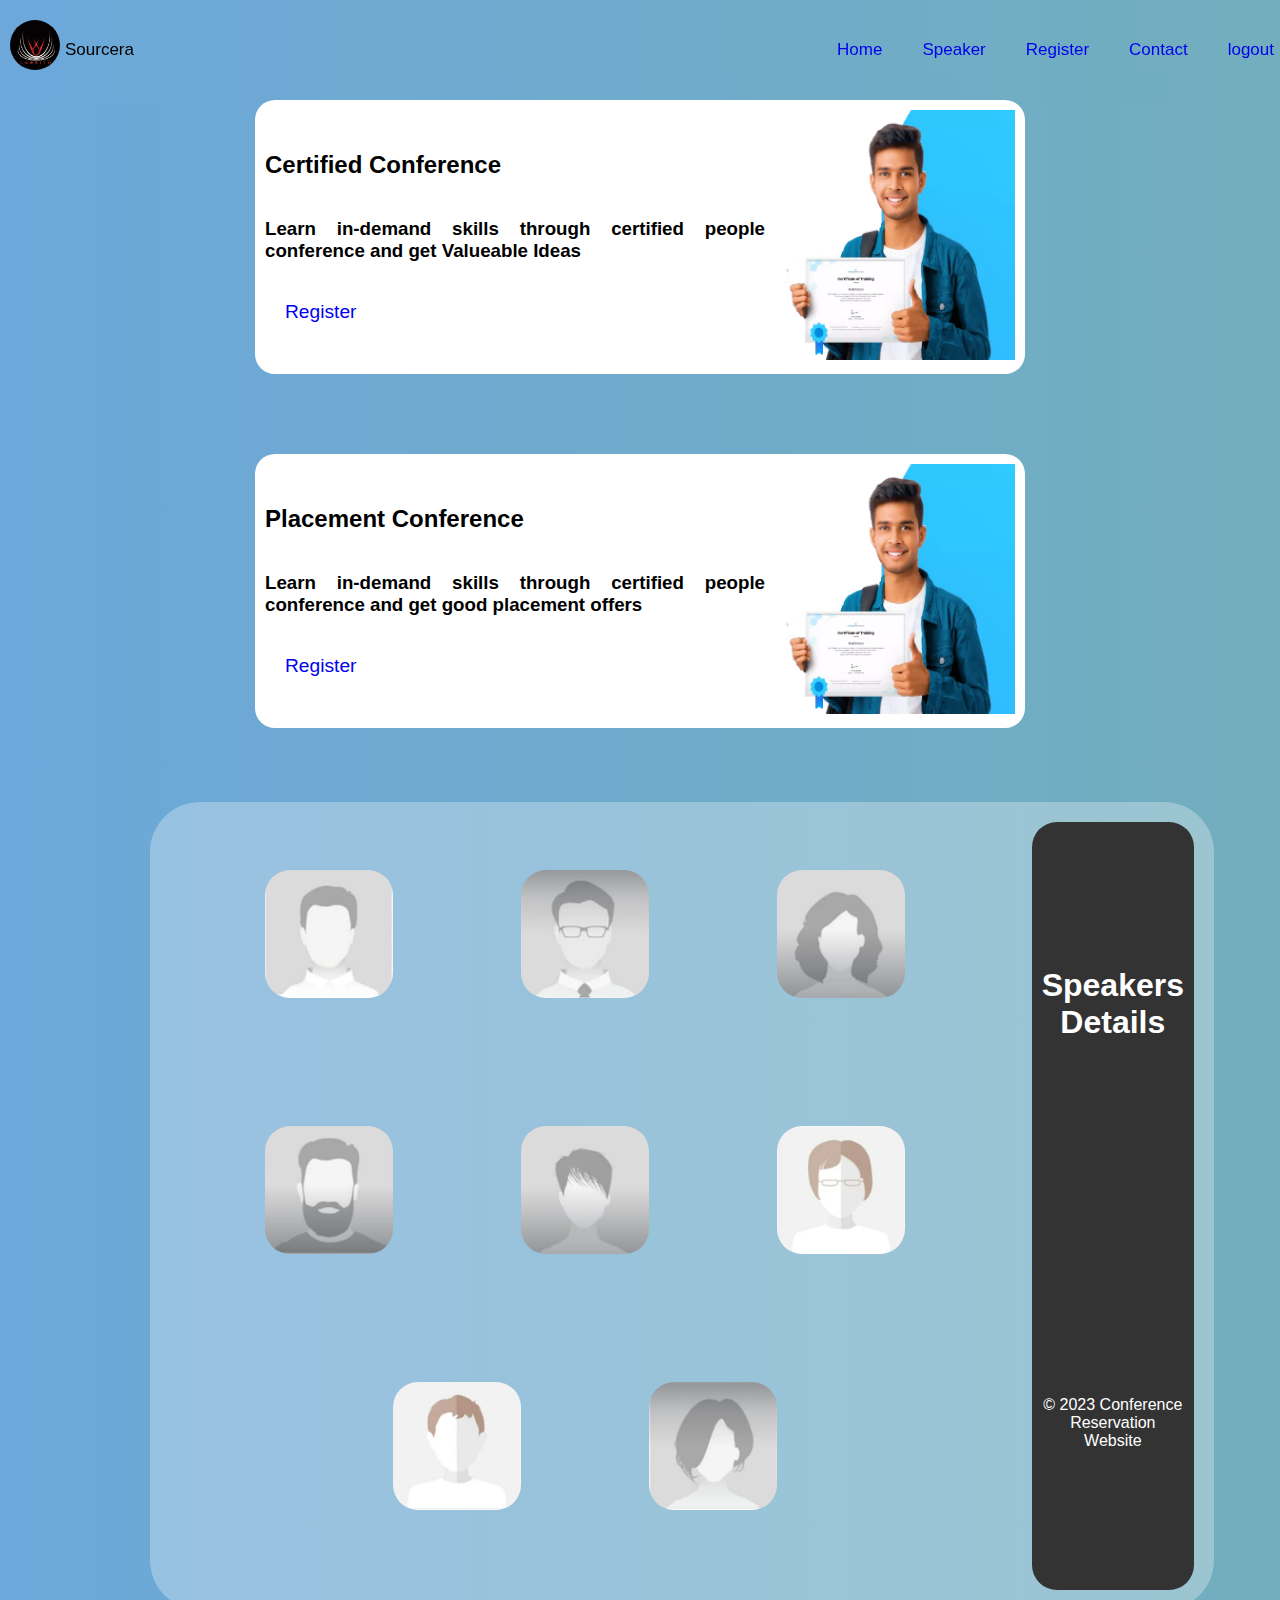
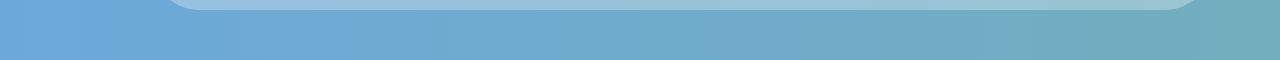
<file: index.html>
<!DOCTYPE html>
<html>
  <head>
    <title> </title>
    <link rel="stylesheet" href="./index.css" />
  </head>
  <body>
    <div class="topnav" id="myTopnav">
      <div class="theme">
        <div class="spinner-1">
          <img
            class="logo"
            width="50px"
            height="50px"
            src="./logo.png"
            alt="logo"
          />
        </div>
        <div class="source">Sourcera</div>
      </div>
      <div class="menu">
        <a href="./index.html" >Home</a>
        <a href="#speaker" >Speaker</a>
        <a href="./register.html" >Register</a>
        <a href="./contact.html">Contact</a>
        <a href="./signin.html">logout</a>
      </div>
    </div>

    <div class="offer">
      <div class="certify">
        <div class="lettercon">
          <h2>Certified Conference</h2>
          <h3>Learn in-demand skills through certified people conference and get Valueable Ideas</h3>
          <a class="regbtn" href="./register.html">Register</a>
        </div>
        <div class="certifyImg">
          <img
            src="./certify.png"
            width="250px"
            height="250px"
            alt="certify"
          />
        </div>
      </div>
      <div class="certify">
        <div class="lettercon">
          <h2>Placement  Conference</h2>
          <h3>Learn in-demand skills through certified people conference and get good placement offers</h3>
          <a class="regbtn" href="./register.html">Register</a>
        </div>
        <div class="certifyImg">
          <img
            src="./certify.png"
            width="250px"
            height="250px"
            alt="certify"
          />
        </div>
      </div>
    </div>
<br id="speaker"><br><br>
    <div class="speakerList">
      <div class="container" id="items">
    </div>
    <script>
      const items = [
  {
    id: 1,
    name: "Mr.x1",
    field: "s/w engineer",
    Image: "./asset/1.png"
  },
  {
    id: 2,
    name: "Mr.x2",
    field: "Test engineer",
    Image: "./asset/2.png"
  },
  {
    "id": 3,
    "name": "Mr.x3",
    "field": "s/w engineer",
    "Image": "./asset/3.png"
  },
  {
    "id": 4,
    "name": "Mr.x4",
    "field": "s/w engineer",
    "Image": "./asset/4.png"
  },
  {
    "id": 5,
    "name": "Mr.x5",
    "field": "s/w engineer",
    "Image": "./asset/5.png"
  },
  {
    "id": 6,
    "name": "Mr.x6",
    "field": "s/w engineer",
    "Image": "./asset/6.png"
  },
  {
    "id": 7,
    "name": "Mr.x7",
    "field": "s/w engineer",
    "Image": "./asset/7.png"
  },
  {
    "id": 8,
    "name": "Mr.x8",
    "field": "s/w engineer",
    "Image": "./asset/8.png"
  }
];

      const itemElements = items.map((item) => {
        return `
          <div class="box">
          <div class="imgBox">
            <img src="${item.Image}" alt="${item.name}" />
          </div>
          <div class="content">
            <h2>${item.name}</h2>
            <span>${item.field}</span>
          </div>
        </div>
      </div>
        `
      });
      console.log(itemElements);
      document.getElementById("items").innerHTML = itemElements.join("");
    </script>
    <footer>
      <h1>Speakers Details</h1>
      <br>
      <br><br><br><br>
      <p>&copy; 2023 Conference Reservation Website</p>
    </footer>
  </body>
</html>
</file>
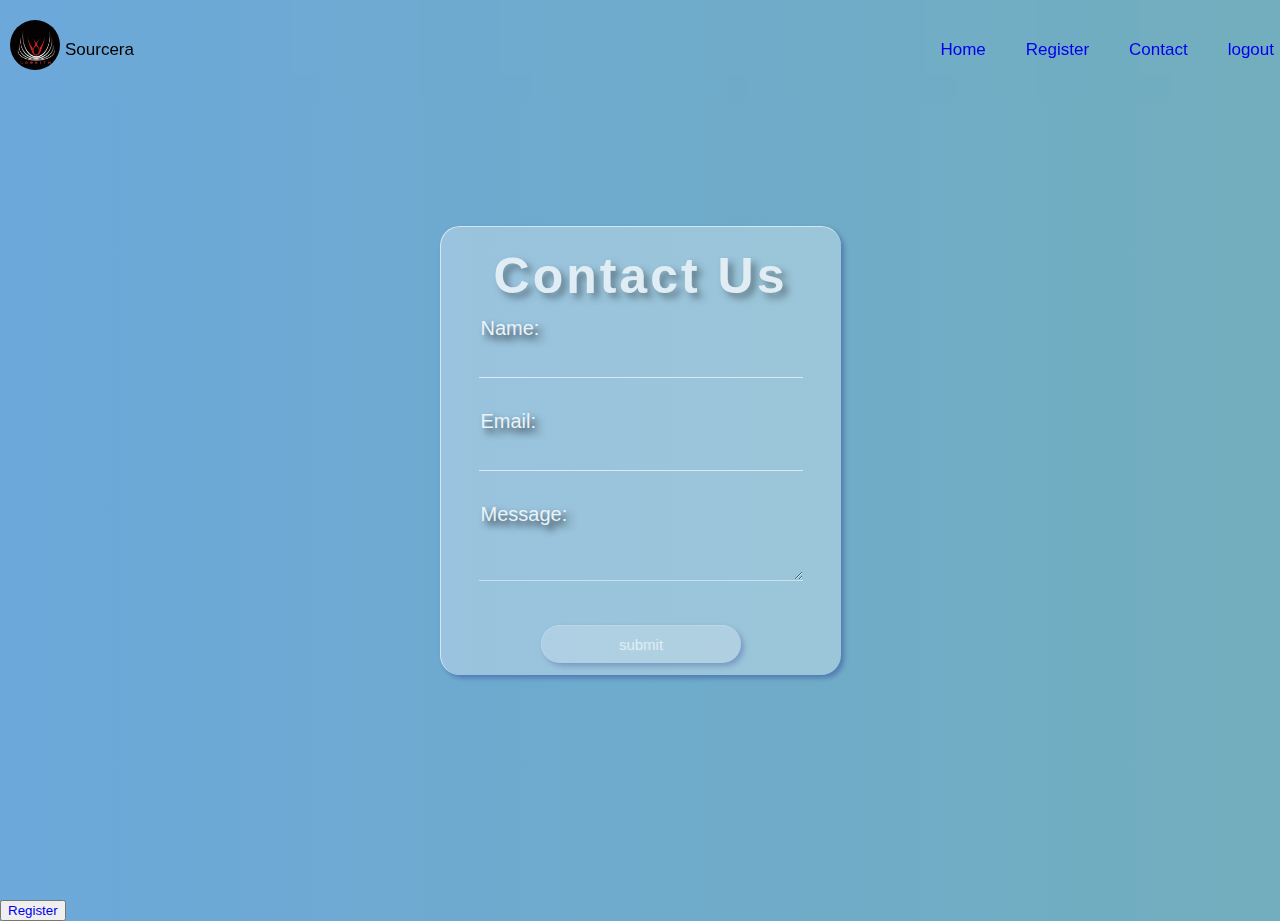
<file: contact.html>
<!DOCTYPE html>
<html>
  <head>
    <title></title>
    <link rel="stylesheet" href="./index.css" />
    <style>
      form {
  width: 25rem;
  height: 28rem;
  display: flex;
  flex-direction: column;
  background: rgba(255, 255, 255, 0.3);
  box-shadow: 3px 3px 5px rgba(31, 38, 135, 0.37);
  border-left: 0.5px solid rgba(255, 255, 255, 0.6);
  border-top: 0.5px solid rgba(255, 255, 255, 0.6);
  border-radius: 20px;
}
label {
  font-size: 20px;
  color: white;
  margin-left: 10%;
  opacity: 0.8;
  text-shadow: 5px 5px 7px rgba(0, 0, 0, 0.9);
}
      input
 {
    background: transparent;
    width: 80%;
    margin:5% auto;
    outline: none;
    border: none;
    margin-bottom: 8%;
    border-bottom: 1px solid rgba(255,255,255, 0.8);
    opacity: .8;
    cursor: pointer;
 }
 textarea{
    background: transparent;
    width: 80%;
    margin:5% auto;
    outline: none;
    border: none;
    margin-bottom: 8%;
    border-bottom: 1px solid rgba(255,255,255, 0.6);
    opacity: .8;
    cursor: pointer;
 }
 .submit{
    width: 50%;
    margin: 3% auto;
    color: white;
    font-size: 15px;
    opacity: .7;
    background: rgba(255,255,255, 0.3);
    padding: 10px 30px;
    border: none;
    outline: none;
    border-radius: 20px;
    text-shadow: 2px 2px 4px rgba(255,255,255, 0.2);
    box-shadow: 3px 3px 5px rgba(31,38,135,.37);
    border-left: 0.5px solid rgba(255,255,255, 0.3);
    border-top: 0.5px solid rgba(255,255,255, 0.3);
    cursor: pointer;
 }


 h2{
    font-size: 50px;
    text-align: center;
    color: white;
    letter-spacing: 3px;
    margin-top: 5%;
    opacity: 0.7;
    text-shadow: 5px 5px 7px rgba(0,0,0,.5);
    margin-bottom: 3%;
 }
 .homepg {
  display: flex;
  height: 100vh;
  width: 100%;
  display: flex;
  justify-content: center;
  align-items: center;
}
 </style>
  </head>
  <body>
      <div class="topnav" id="myTopnav">
        <div class="theme">
          <div class="spinner-1">
            <img
              class="logo"
              width="50px"
              height="50px"
              src="./logo.png"
              alt="logo"
            />
          </div>
          <div class="source">Sourcera</div>
        </div>
        <div class="menu">
          <a href="./index.html">Home</a>
          <a href="./register.html">Register</a>
          <a href="./contact.html">Contact</a>
          <a href="./signin.html">logout</a>
        </div>
      </div>
        <div class="homepg">
            <div class="con">
        <form style="display: flex; flex-direction:column">
            <h2>Contact Us</h2>
            <form action="submit-form.php" method="post">
              <label for="name">Name:</label>
              <input type="text" id="name" name="name" required>
      
              <label for="email">Email:</label>
              <input type="email" id="email" name="email" required>
      
              <label for="message">Message:</label>
              <textarea id="message" name="message" required></textarea>
      
              <button class="submit" type="submit" value="send">submit</button>
            </form>
        </form>
          
          </div>
          </div>
          <button class="registerBut"><a id="link" href="./register.html">Register</a></span
            ></button>
  </body>
</html>
</file>
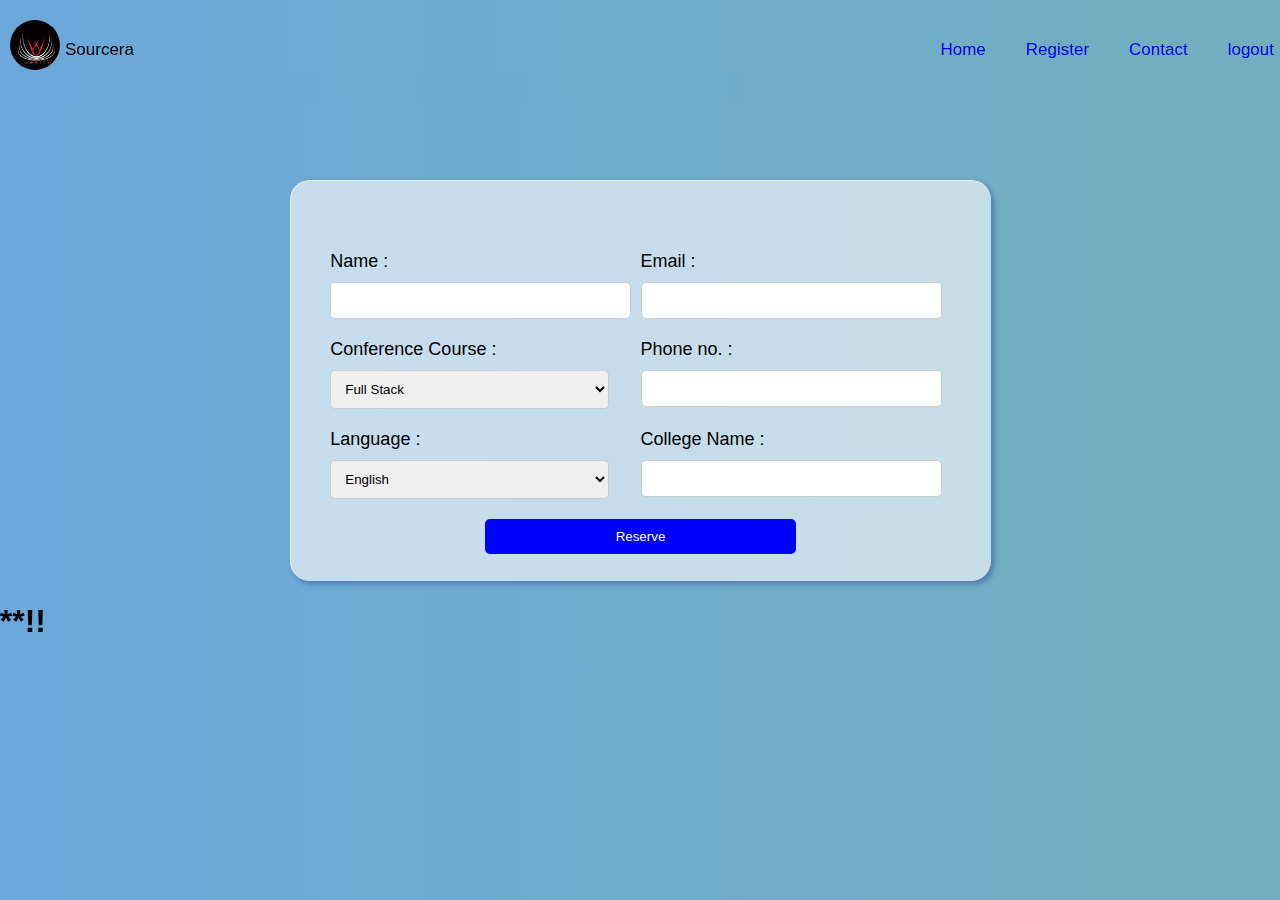
<file: register.html>
<!DOCTYPE html>
<html>
  <head>
    <title>abi restuarent</title>
    <link rel="stylesheet" href="index.css" />
    <style>
      /* CSS code for styling goes here */

      .reservation-form {
        margin-top: 50px;
        display: flex;
        flex-wrap: wrap;
        justify-content: center;
      }

      .form-group {
        width: 47%;
      }

      label {
        display: block;
        margin-bottom: 10px;
        font-size: large;
      }

      input[type="text"],
      input[type="date"],
      select {
        width: 90%;
        padding: 10px;
        margin-bottom: 20px;
        border-radius: 5px;
        border: 1px solid #ccc;
      }

      input[type="submit"] {
        padding: 10px 20px;
        width: 100%;
        background-color: blue;
        color: #fff;
        border-radius: 5px;
        border: none;
        cursor: pointer;
      }

      form {
        padding: 20px;
      }
      .homepg {
        display: flex;
        padding-top: 180px;
        width: 100%;
        display: flex;
        justify-content: center;
        align-items: center;
      }
      .homecon {
        width: 700px;
        height: 400px;

        display: flex;
        flex-direction: column;
        background: rgba(255, 255, 255, 0.6);
        box-shadow: 3px 3px 5px rgba(31, 38, 135, 0.37);
        border-left: 0.5px solid rgba(255, 255, 255, 0.6);
        border-top: 0.5px solid rgba(255, 255, 255, 0.6);
        border-radius: 20px;
        overflow: hidden;
      }
    </style>
  </head>
  <body>
    <div class="topnav" id="myTopnav">
      <div class="theme">
        <div class="spinner-1">
          <img
            class="logo"
            width="50px"
            height="50px"
            src="./logo.png"
            alt="logo"
          />
        </div>
        <div class="source">Sourcera</div>
      </div>
      <div class="menu">
        <a href="./index.html">Home</a>
        <a href="./register.html">Register</a>
        <a href="./contact.html">Contact</a>
        <a href="./signin.html">logout</a>
      </div>
    </div>
    <div class="homepg">
      <div class="homecon">
        <form class="reservation-form">
          <div class="form-group">
            <label for="name">Name :</label>
            <input type="text" id="name" name="name" />
          </div>
          <div class="form-group">
            <label for="email">Email :</label>
            <input type="text" id="email" name="email" />
          </div>
          <div class="form-group">
            <label for="room-type">Conference Course :</label>
            <select id="room-type" name="room-type">
              <option value="Single">Full Stack</option>
              <option value="Luxury">Artificial Intelligent</option>
              <option value="Quad">Machine Learning</option>
              <option value="Visitor">Deep Learning</option>
              <option value="Deluxe">Block Chain</option>
              <option value="Deluxe">Big Data</option>
              <option value="Standard">Internet of Things</option>
            </select>
          </div>
          <div class="form-group">
            <label for="email">Phone no. :</label>
            <input type="text" id="email" name="email" />
          </div>
          <div class="form-group">
            <label for="check-in">Language :</label>
            <select id="room-type" name="room-type">
              <option value="Single">English</option>
              <option value="Luxury">Tamil</option>
              <option value="Quad">Hindi</option>
            </select>
          </div>
          <div class="form-group">
            <label for="check-out">College Name :</label>
            <input type="text" id="check-out" name="check-out" />
          </div>
          <div class="form-group">
            <input type="submit" value="Reserve" />
          </div>
        </form>
      </div>
    </div>
    <marquee class="availscroll" behavior="scroll" direction="right">
      <h1>!!**🎀**Limited Seats only Available**🎀**!!</h1>
    </marquee>
  </body>
</html>
</file>
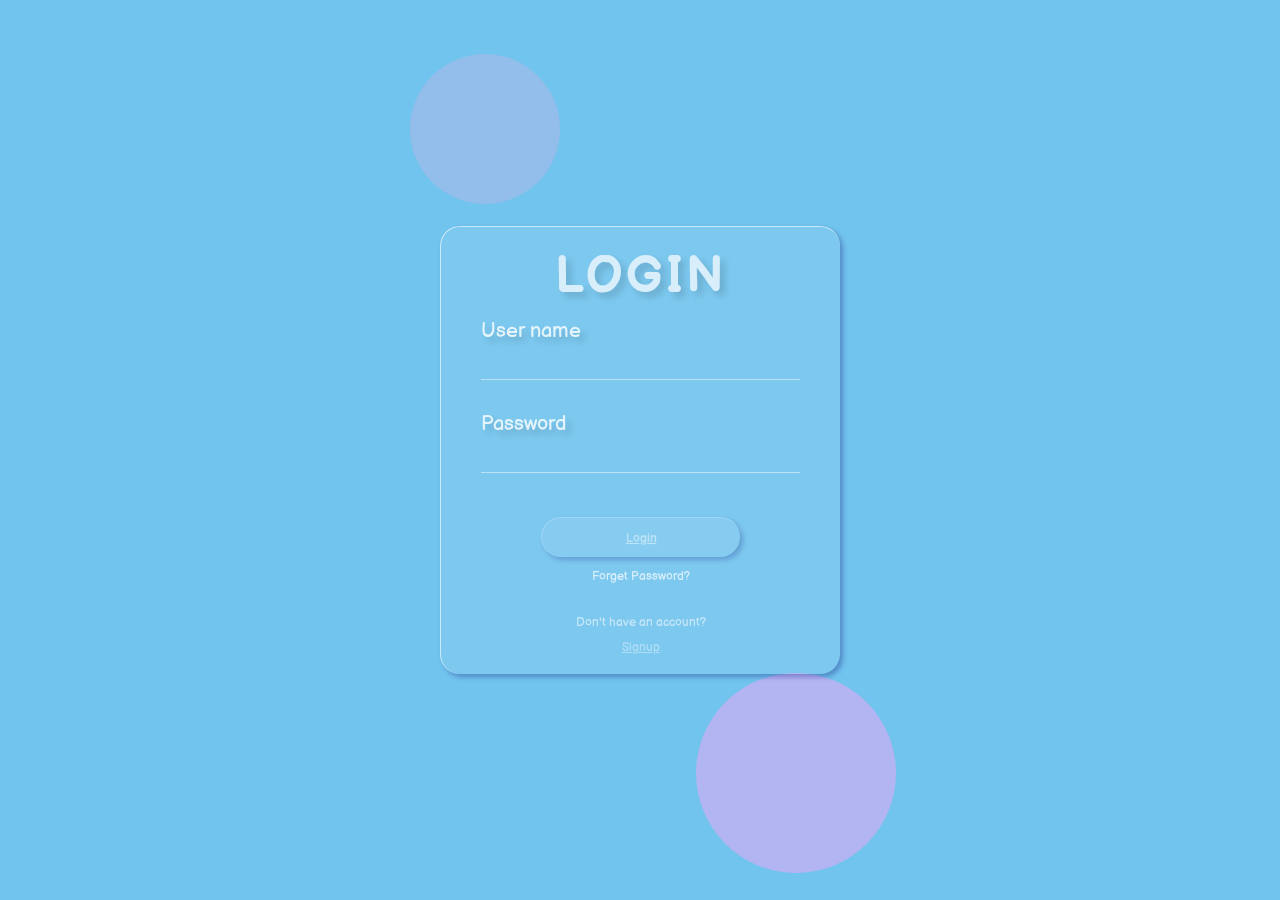
<file: signin.html>
<!DOCTYPE html>
<html lang="en">
  <head>
    <meta charset="UTF-8" />
    <meta http-equiv="X-UA-Compatible" content="IE=edge" />
    <meta name="viewport" content="width=device-width, initial-scale=1.0" />
    <title>ABI's Blog</title>
    <link rel="stylesheet" href="style.css" />
  </head>
  <body>
    <form>
      <h1>LOGIN</h1>
      <label>User name</label>
      <input type="text" />
      <label>Password</label>
      <input type="password" />
      <button><a href="index.html">Login</a></button>
      <a>Forget Password?</a>
      <p>Don't have an account?</p>
      <p id="signup" style="cursor: pointer"><a href="index.html">Signup</a></p>
    </form>
  </body>
</html>
</file>
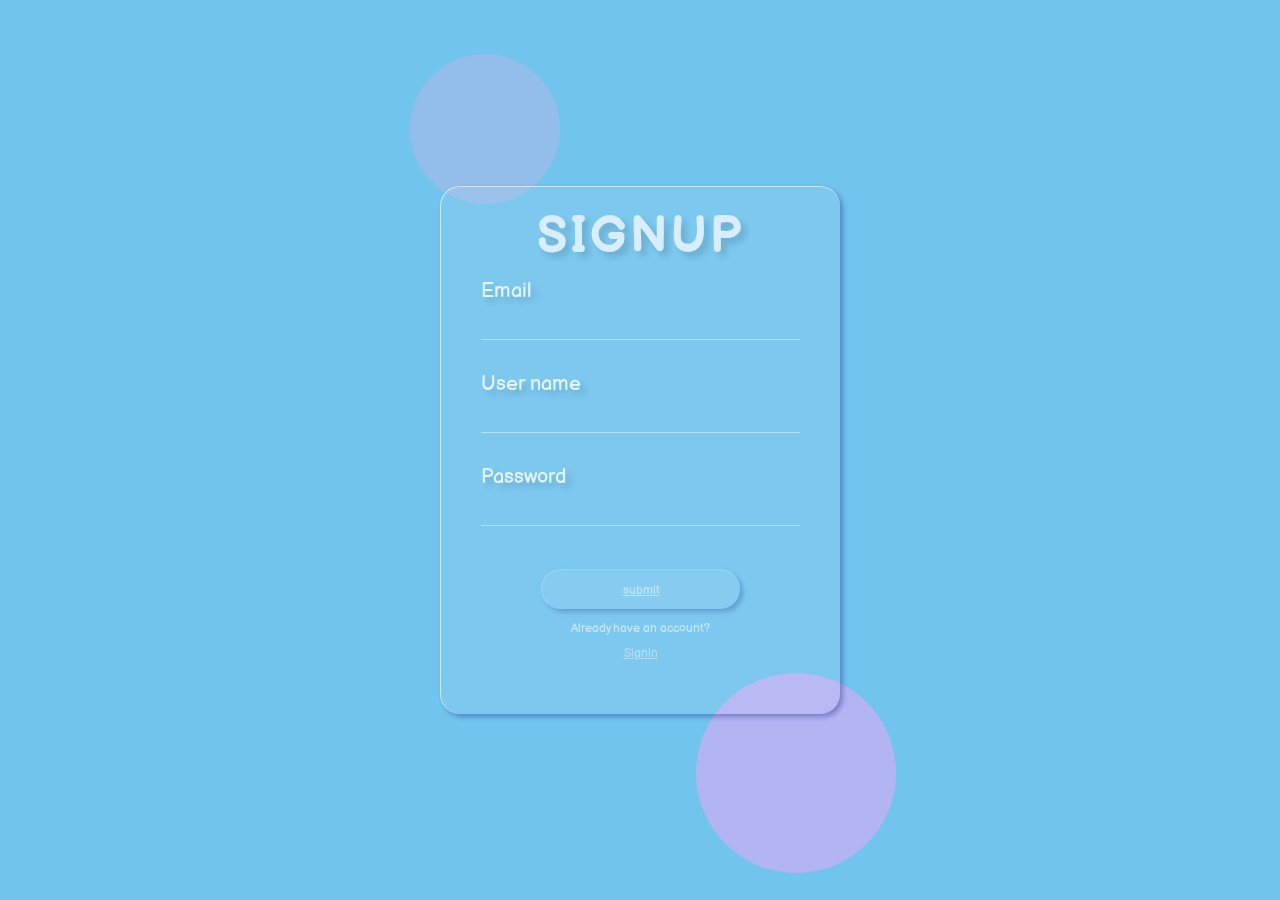
<file: signup.html>
<!DOCTYPE html>
<html lang="en">
  <head>
    <meta charset="UTF-8" />
    <meta http-equiv="X-UA-Compatible" content="IE=edge" />
    <meta name="viewport" content="width=device-width, initial-scale=1.0" />
    <title>ABI's Blog</title>
    <link rel="stylesheet" href="style.css" />
  </head>
  <body>
    <form style="height: 33rem" method="post">
      <h1>SIGNUP</h1>
      <label>Email</label>
      <input type="email" />
      <label>User name</label>
      <input type="text" />
      <label>Password</label>
      <input type="password" />
      <button type="submit" value="send">
        <a href="index.html">submit</a>
      </button>
      <p>Already have an account?</p>
      <p id="signup" style="cursor: pointer"><a href="index.html">Signin</a></p>
    </form>
  </body>
</html>
</file>
<file: index.css>
body {
  margin: 0;
  font-family: Arial, Helvetica, sans-serif;
  background: linear-gradient(to right, #6ca8da, #72aebd);
}
.theme {
  display: flex;
  flex-direction: row;
  justify-content: space-evenly;
  gap: 5px;
}
.source {
  display: flex;
  align-items: center;
}
.logo {
  border-radius: 50%;
}
.topnav {
  overflow: hidden;
  display: flex;
  flex-direction: row;
  position: fixed;
  justify-content: space-between;
  background: transparent blur;
  padding: 20px 10px;
  font-size: 17px;
  background: transparent;
  backdrop-filter: blur(10px);
  width: 100%;
}

.menu {
  display: flex;
  flex-direction: row;
  text-align: center;
  padding: 20px 16px;
  gap: 40px;
  text-decoration: none;
  font-size: 17px;
}
.spinner-1 {
  animation: s1 5s infinite;
}
@keyframes s1 {
  to {
    transform: rotate(1turn);
  }
}

.container {
  position: relative;
  display: flex;
  justify-content: center;
  align-items: center;
  flex-wrap: wrap;
}

.container .box {
  position: relative;
  width: 10rem;
  height: 10rem;
  margin: 3rem;
}
.container .box:hover .imgBox {
  transform: translate(-2.5rem, -2.5rem);
}
.container .box:hover .content {
  transform: translate(4.5rem, 4.5rem);
}
.imgBox {
  position: absolute;
  top: 0;
  left: 0;
  width: 100%;
  height: 100%;
  z-index: 2;
  transition: all 0.5s ease-in-out;
}
.imgBox img {
  width: 8rem;
  height: 8rem;
  object-fit: cover;
  resize: both;
  border-radius: 25px;
}
.speakerList {
  display: flex;
  flex-direction: row;
  width: 80%;
  background: rgba(253, 253, 253, 0.3);
  padding: 0px;
  margin-left: 150px;
  border-radius: 50px;
  padding: 20px;
  margin-bottom: 50px;
}
.offer {
  display: flex;
  flex-direction: column;

  align-items: center;
  overflow: hidden;
  padding: 20px;
}
.certify {
  margin-top: 80px;
  display: flex;
  flex-direction: row;
  background: white;
  border-radius: 20px;
  padding: 10px;
  justify-content: space-between;
}
.certifyImg {
  border-radius: 20px;
}
.lettercon {
  display: flex;
  flex-direction: column;
  width: 500px;
  text-align: justify;
  justify-content: center;
}
.certify:hover {
  scale: 1.05;
  box-shadow: 0 4px 8px 0 rgba(0, 0, 0, 0.2), 0 6px 20px 0 rgba(0, 0, 0, 0.19);
}
a {
  text-decoration: none;
}
a:hover {
  scale: 1.1;
}
.regbtn {
  padding: 20px;
  font-size: larger;
}
footer {
  background-color: #333;
  color: #fff;
  padding: 10px;
  text-align: center;
  display: flex;
  flex-direction: column;
  justify-content: space-evenly;
  border-radius: 25px;
}
</file>
<file: style.css>
@import url("https://fonts.googleapis.com/css2?family=Balsamiq+Sans&display=swap");

* {
  margin: 0;
  padding: 0;
  box-sizing: border-box;
  font-family: "Balsamiq Sans", cursive;
}

body {
  height: 100vh;
  width: 100%;
  display: flex;
  justify-content: center;
  align-items: center;
  background: rgb(113, 196, 238);

  font-family: Arial, Helvetica, sans-serif;
}

form {
  width: 25rem;
  height: 28rem;
  display: flex;
  flex-direction: column;
  background: rgba(255, 255, 255, 0.08);
  box-shadow: 3px 3px 5px rgba(31, 38, 135, 0.37);
  border-left: 0.5px solid rgba(255, 255, 255, 0.6);
  border-top: 0.5px solid rgba(255, 255, 255, 0.6);
  border-radius: 20px;
}
label {
  font-size: 20px;
  color: white;
  margin-left: 10%;
  opacity: 0.8;
  text-shadow: 5px 5px 7px rgba(0, 0, 0, 0.2);
}
form::before {
  content: "";
  position: absolute;
  bottom: 3%;
  right: 30%;
  width: 200px;
  height: 200px;
  background-color: rgb(245, 164, 245);
  border-radius: 50%;
  z-index: -1;
  opacity: 0.5;
}
form::after {
  content: "";
  position: absolute;
  top: 6%;
  left: 32%;
  width: 150px;
  height: 150px;
  background-color: rgb(225, 172, 225);
  border-radius: 50%;
  z-index: -1;
  opacity: 0.3;
}

h1 {
  font-size: 50px;
  text-align: center;
  color: white;
  letter-spacing: 3px;
  margin-top: 5%;
  opacity: 0.7;
  text-shadow: 5px 5px 7px rgba(0, 0, 0, 0.2);
  margin-bottom: 3%;
}
input {
  background: transparent;
  width: 80%;
  margin: 5% auto;
  outline: none;
  border: none;
  margin-bottom: 8%;
  border-bottom: 1px solid rgba(255, 255, 255, 0.6);
  opacity: 0.8;
  cursor: pointer;
}
button {
  width: 50%;
  margin: 3% auto;
  color: white;
  font-size: 15px;
  opacity: 0.7;
  background: rgba(255, 255, 255, 0.1);
  padding: 10px 30px;
  border: none;
  outline: none;
  border-radius: 20px;
  text-shadow: 2px 2px 4px rgba(255, 255, 255, 0.2);
  box-shadow: 3px 3px 5px rgba(31, 38, 135, 0.37);
  border-left: 0.5px solid rgba(255, 255, 255, 0.3);
  border-top: 0.5px solid rgba(255, 255, 255, 0.3);
  cursor: pointer;
}
a {
  text-align: center;
  color: white;
  font-size: 12px;
  opacity: 0.7;
  margin-bottom: 8%;
  cursor: pointer;
}
p {
  text-align: center;
  color: white;
  font-size: 12px;
  opacity: 0.55;
  padding-bottom: 10px;
}
h2 {
  font-size: 50px;
  text-align: center;
  color: white;
  letter-spacing: 3px;
  margin-top: 5%;
  opacity: 0.7;
  text-shadow: 5px 5px 7px rgba(0, 0, 0, 0.2);
  margin-bottom: 3%;
}
</file>
